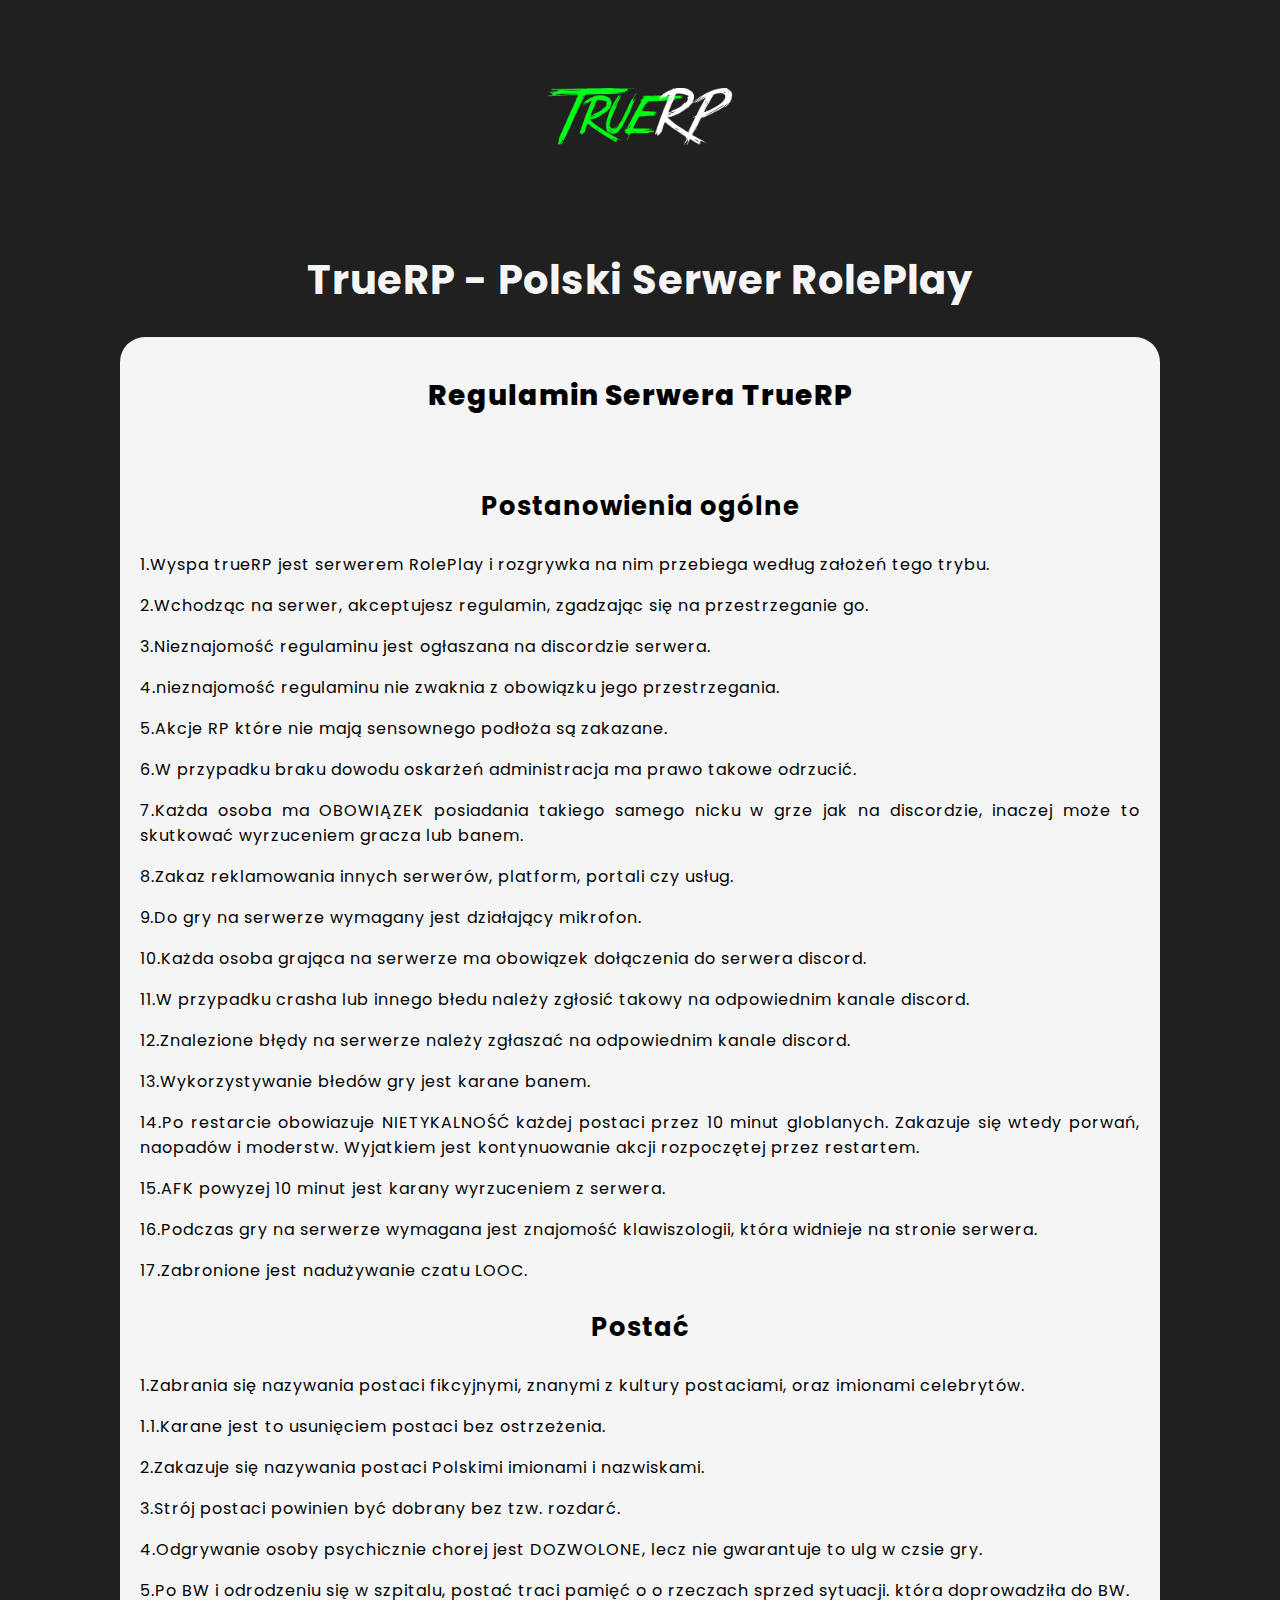
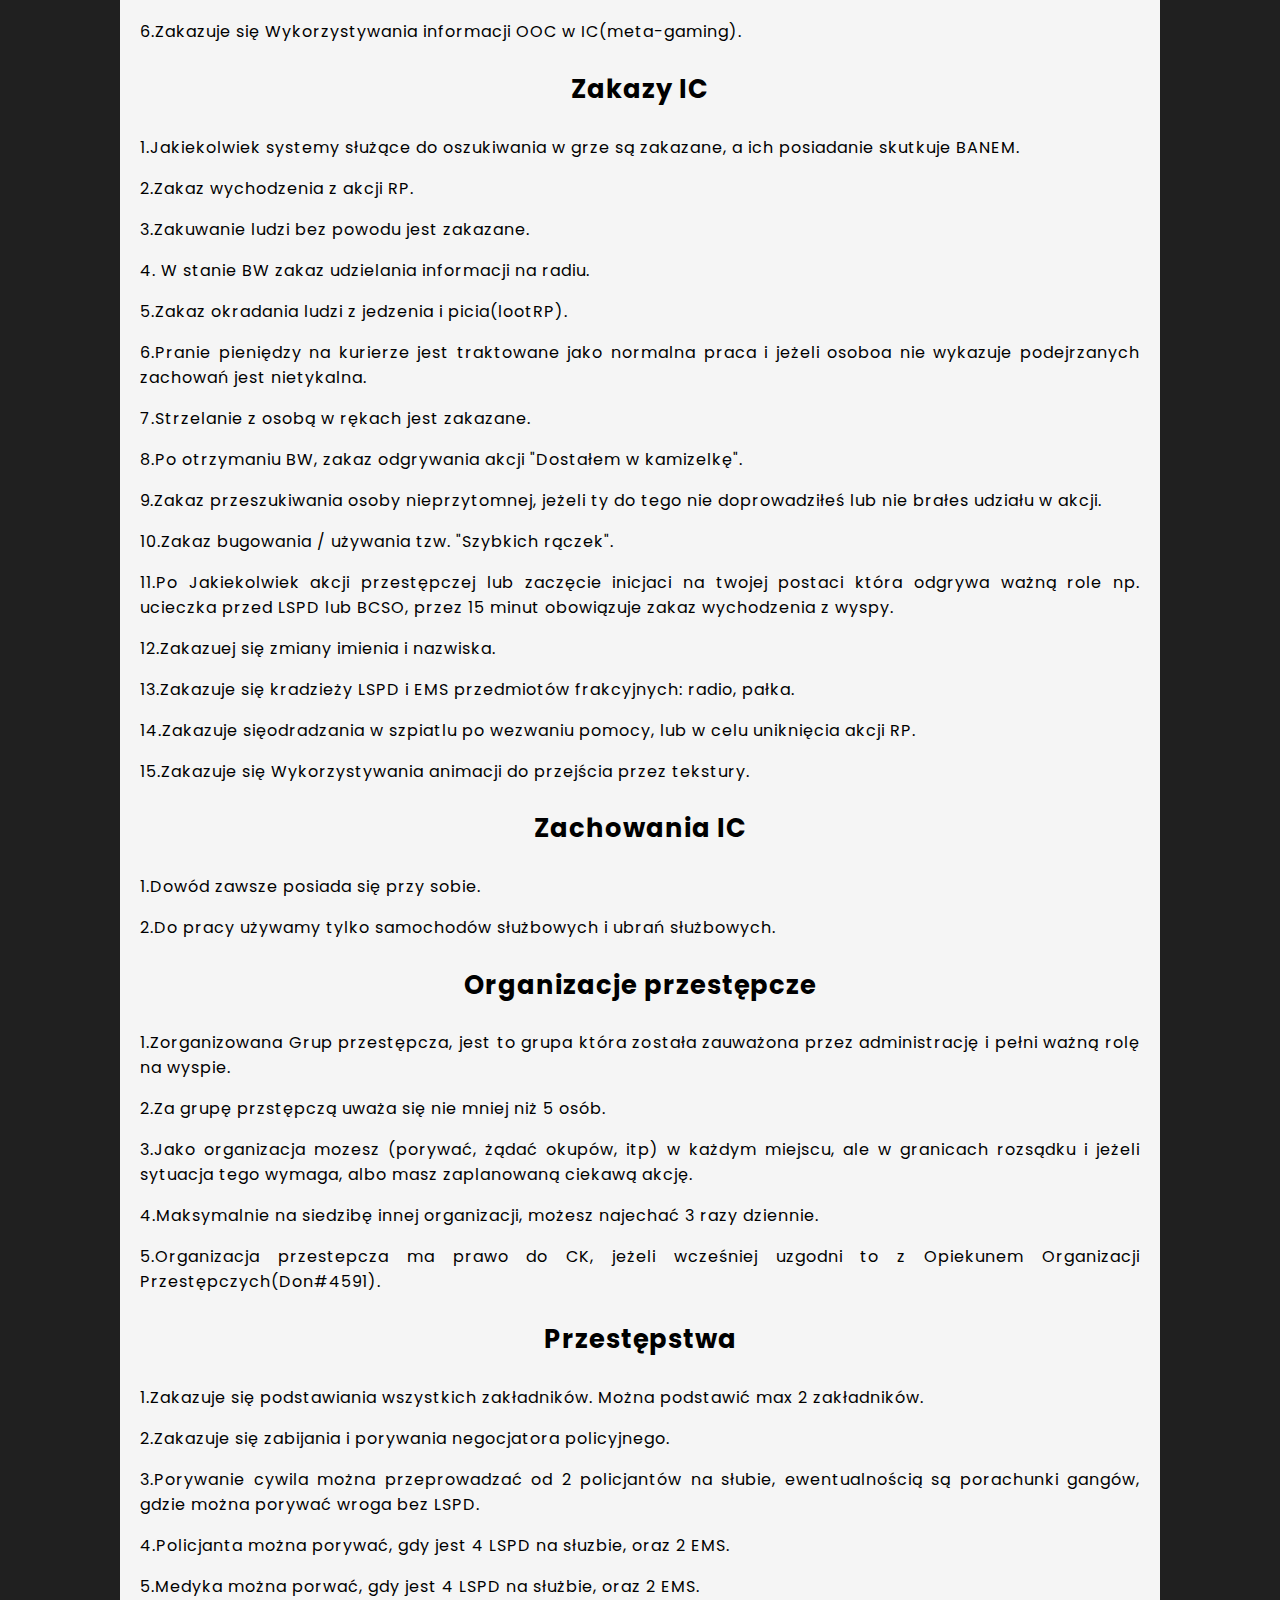
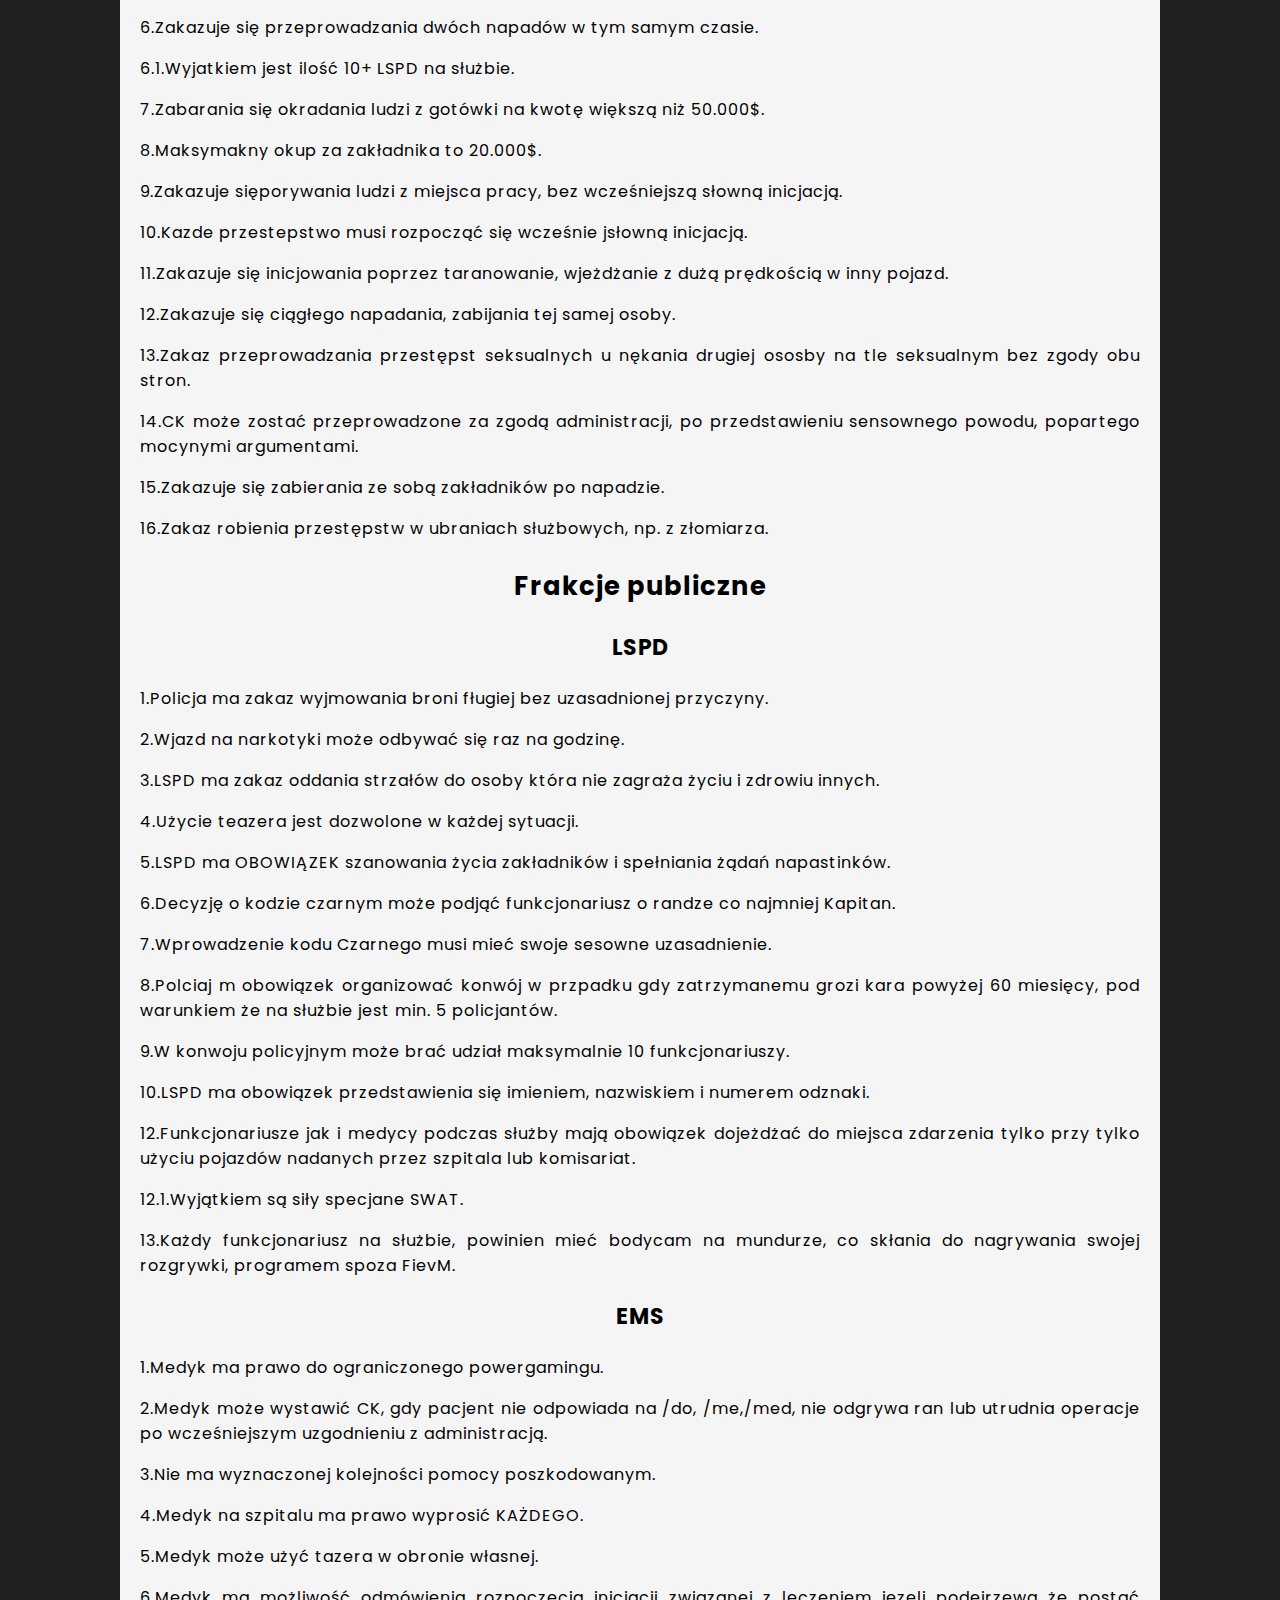
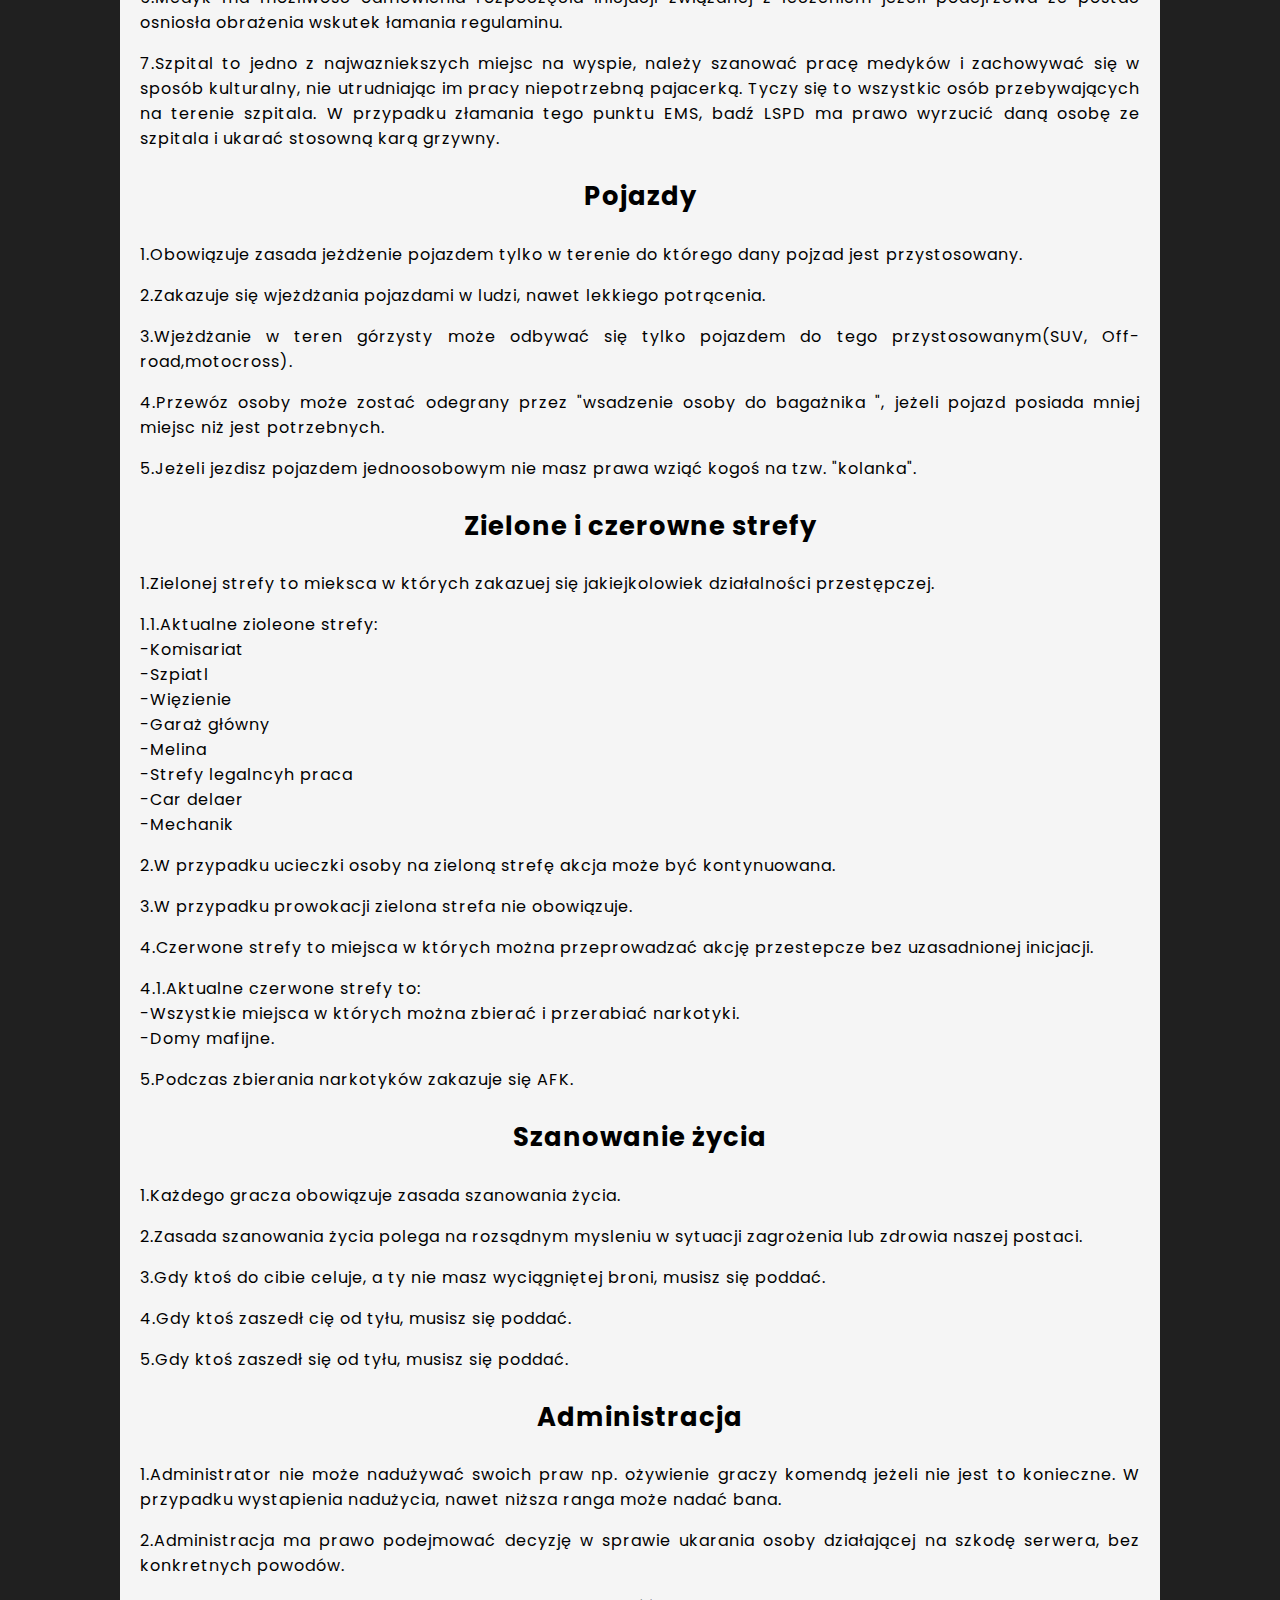
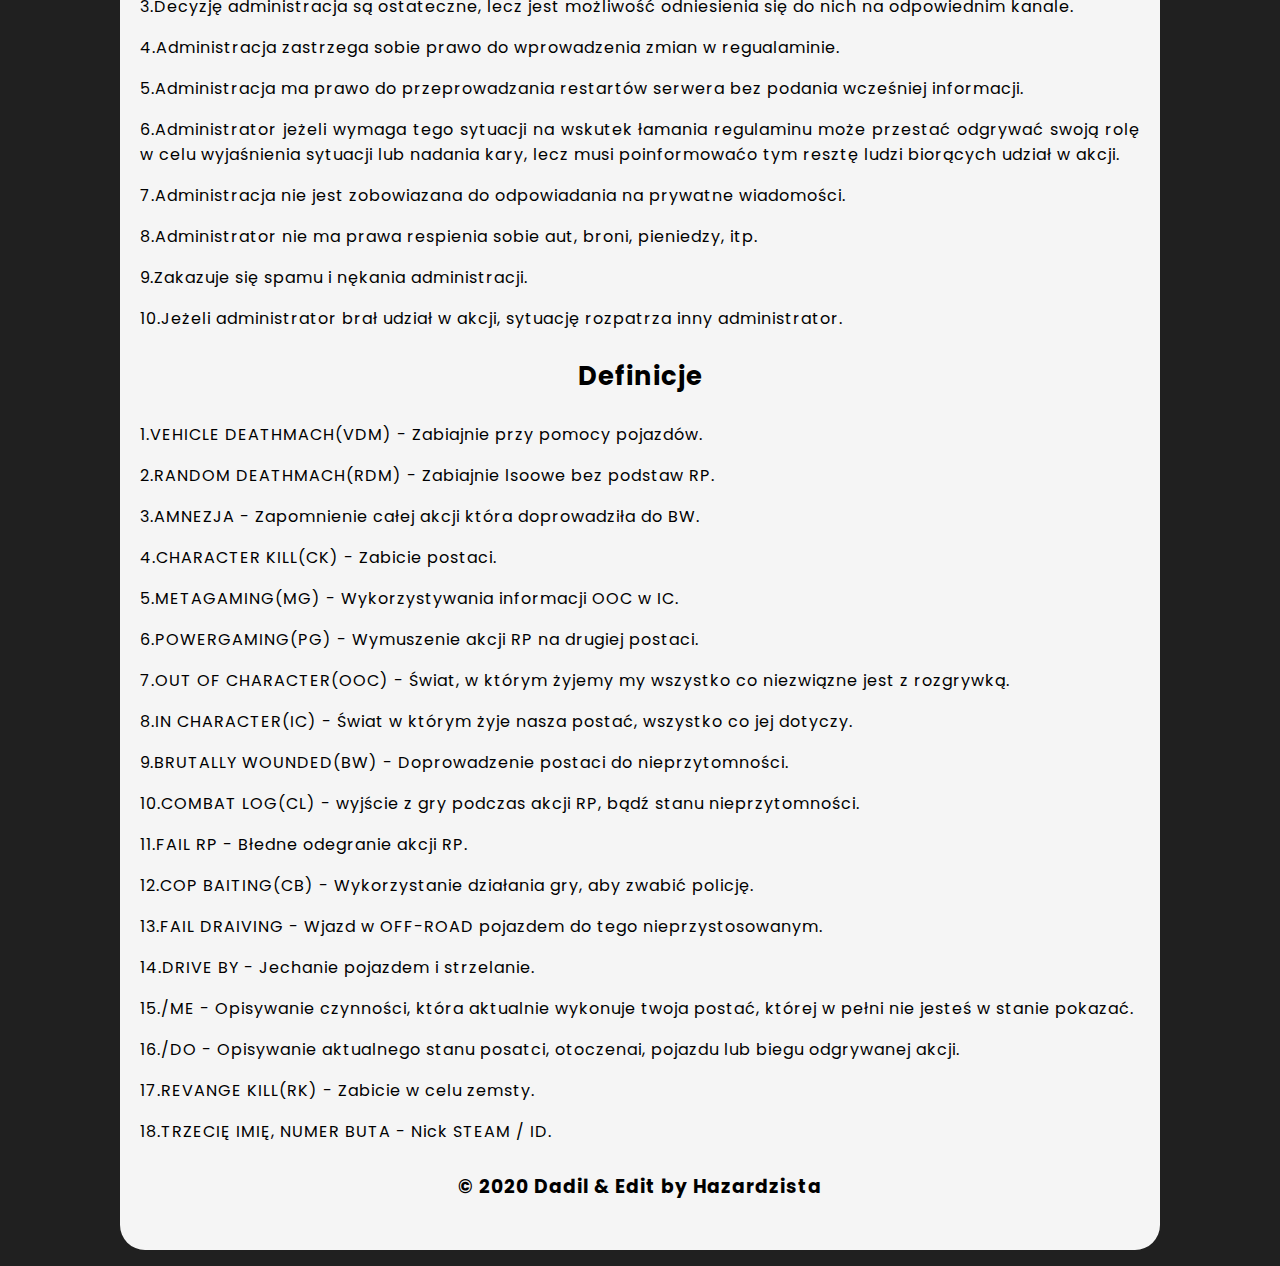
<file: regulamin.html>
<!DOCTYPE HTML>
<html lang="pl">
<head>
	<meta charset="utf-8" />
	<meta http-equiv="X-UA-Compatible" content="IE=edge,chrome=1" />
	
	<title>Regulamin TrueRP</title>
	
	<meta name="description" content="Opis w Google" />
    <meta name="keywords" content="słowa, kluczowe, wypisane, po, porzecinku" />
    <link rel="stylesheet" href="css/regulamin.css" type="text/css"/>
	<link href="https://fonts.googleapis.com/css?family=Poppins&display=swap" rel="stylesheet">
	
</head>

<body>
	<nav>

    <div class="logoblock">

        <a href="#"><div class="logo"><figure><img src="img/logo-true.png " alt="Logo TrueRP" width="200px" height="200px"/></figure></a>
      <figcaption><h1>TrueRP - Polski Serwer RolePlay</h1</figcaption>
        </div>

    </div>

    </nav>

    <main>
        <div class="container">
            <main>
                <header><h1 class="content">Regulamin Serwera TrueRP</h1><br/></header>
                <article>
                   <header class="article"><h3>Postanowienia ogólne</h3></header>
                   <p>1.Wyspa trueRP jest serwerem RolePlay i rozgrywka na nim przebiega według założeń tego trybu.</p>
                    <p>2.Wchodząc na serwer, akceptujesz regulamin, zgadzając się na przestrzeganie go.</p>
                    <p>3.Nieznajomość regulaminu jest ogłaszana na discordzie serwera.</p>
                        <p> 4.nieznajomość regulaminu nie zwaknia z obowiązku jego przestrzegania.</p>
                            <p> 5.Akcje RP które nie mają sensownego podłoża są zakazane.</p>
                                <p> 6.W przypadku braku dowodu oskarżeń administracja ma prawo takowe odrzucić.</p>
                                    <p>7.Każda osoba ma OBOWIĄZEK posiadania takiego samego nicku w grze jak na discordzie, inaczej może to skutkować wyrzuceniem gracza lub banem.</p>
                                        <p> 8.Zakaz reklamowania innych serwerów, platform, portali czy usług.</p>
                                            <p>9.Do gry na serwerze wymagany jest działający mikrofon.</p>
                                                <p> 10.Każda osoba grająca na serwerze ma obowiązek dołączenia do serwera discord.</p>
                                                    <p>11.W przypadku crasha lub innego błedu należy zgłosić takowy na odpowiednim kanale discord.</p>
                                                        <p>12.Znalezione błędy na serwerze należy zgłaszać na odpowiednim kanale discord.</p>
                                                            <p>13.Wykorzystywanie błedów gry jest karane banem.</p>
                                                                <p> 14.Po restarcie obowiazuje NIETYKALNOŚĆ każdej postaci przez 10 minut globlanych. Zakazuje się wtedy porwań, naopadów i moderstw. Wyjatkiem jest kontynuowanie akcji rozpoczętej przez restartem.</p>
                                                                    <p> 15.AFK powyzej 10 minut jest karany wyrzuceniem z serwera.</p>
                                                                        <p> 16.Podczas gry na serwerze wymagana jest znajomość klawiszologii, która widnieje na stronie serwera.</p>
                                                                            <p> 17.Zabronione jest nadużywanie czatu LOOC.</p>
                </article>

                <article>
                    <header class="article"><h3>Postać</h3></header>
                    <p >1.Zabrania się nazywania postaci fikcyjnymi, znanymi z kultury postaciami, oraz imionami celebrytów.</p>
                    <p>  1.1.Karane jest to usunięciem postaci bez ostrzeżenia.</p>
                        <p>  2.Zakazuje się nazywania postaci Polskimi imionami i nazwiskami.</p>
                    <p>  3.Strój postaci powinien być dobrany bez tzw. rozdarć.</p>
                    <p>  4.Odgrywanie osoby psychicznie chorej jest DOZWOLONE, lecz nie gwarantuje to ulg w czsie gry.</p>
                    <p>  5.Po BW i odrodzeniu się w szpitalu, postać traci pamięć o o rzeczach sprzed sytuacji. która doprowadziła do BW.</p>
                    <p> 6.Zakazuje się Wykorzystywania informacji OOC w IC(meta-gaming).</p>

                </article>

                <article>
                    <header class="article"><h3>Zakazy IC</h3></header>
                    <p> 1.Jakiekolwiek systemy służące do oszukiwania w grze są zakazane, a ich posiadanie skutkuje BANEM.</p>
                    <p>  2.Zakaz wychodzenia z akcji RP.</p>
                    <p>  3.Zakuwanie ludzi bez powodu jest zakazane.</p>
                    <p> 4. W stanie BW zakaz udzielania informacji na radiu.</p>
                    <p> 5.Zakaz okradania ludzi z jedzenia i picia(lootRP).</p>
                    <p>  6.Pranie pieniędzy na kurierze jest traktowane jako normalna praca i jeżeli osoboa nie wykazuje podejrzanych zachowań jest nietykalna.</p>
                    <p>  7.Strzelanie z osobą w rękach jest zakazane.</p>
                    <p>  8.Po otrzymaniu BW, zakaz odgrywania akcji "Dostałem w kamizelkę".</p>
                    <p>  9.Zakaz przeszukiwania osoby nieprzytomnej, jeżeli ty do tego nie doprowadziłeś lub nie brałes udziału w akcji.</p>
                    <p> 10.Zakaz bugowania / używania tzw. "Szybkich rączek".</p>
                    <p>  11.Po Jakiekolwiek akcji przestępczej lub zaczęcie inicjaci na twojej postaci która odgrywa ważną role np. ucieczka przed LSPD lub BCSO, przez 15 minut obowiązuje zakaz wychodzenia z wyspy.</p>
                    <p> 12.Zakazuej się zmiany imienia i nazwiska.</p>
                    <p>  13.Zakazuje się kradzieży LSPD i EMS przedmiotów frakcyjnych: radio, pałka.</p>
                    <p>  14.Zakazuje sięodradzania w szpiatlu po wezwaniu pomocy, lub w celu uniknięcia akcji RP.</p>
                    <p> 15.Zakazuje się Wykorzystywania animacji do przejścia przez tekstury.</p>
                </article>

                <article >
                    <header class="article"><h3>Zachowania IC</h3></header>
                    <p> 1.Dowód zawsze posiada się przy sobie.</p>
                    <p></p> 2.Do pracy używamy tylko samochodów służbowych i ubrań służbowych.</p>
                </article>

                <article>
                    <header class="article"><h3>Organizacje przestępcze</h3></header>
                    <p> 1.Zorganizowana Grup przestępcza, jest to grupa która została zauważona przez administrację i pełni ważną rolę na wyspie.</p>
                    <p> 2.Za grupę przstępczą uważa się  nie mniej niż 5 osób.</p>
                    <p> 3.Jako organizacja mozesz (porywać, żądać okupów, itp) w każdym miejscu, ale w granicach rozsądku i jeżeli sytuacja tego wymaga, albo masz zaplanowaną ciekawą akcję.</p>
                    <p> 4.Maksymalnie na siedzibę innej organizacji, możesz najechać 3 razy dziennie.</p>
                    <p> 5.Organizacja przestepcza ma prawo do CK, jeżeli wcześniej uzgodni to z Opiekunem Organizacji Przestępczych(Don#4591).</p>
                </article>

                <article>
                    <header class="article"><h3>Przestępstwa</h3></header>
                    <p> 1.Zakazuje się podstawiania wszystkich zakładników. Można podstawić max 2 zakładników.</p>
                    <p> 2.Zakazuje się zabijania i porywania negocjatora policyjnego.</p>
                    <p> 3.Porywanie cywila można przeprowadzać od 2 policjantów na słubie, ewentualnością są porachunki gangów, gdzie można porywać wroga bez LSPD.</p>
                    <p> 4.Policjanta można porywać, gdy jest 4 LSPD na słuzbie, oraz 2 EMS.</p>
                    <p> 5.Medyka można porwać, gdy jest 4 LSPD na służbie, oraz 2 EMS.</p>
                   <p>  6.Zakazuje się przeprowadzania dwóch napadów w tym samym czasie.</p>
                   <p> 6.1.Wyjatkiem jest ilość 10+ LSPD na służbie.</p>
                   <p> 7.Zabarania się okradania ludzi z gotówki na kwotę większą niż 50.000$.</p>
                   <p> 8.Maksymakny okup za zakładnika to 20.000$.</p>
                   <p>9.Zakazuje sięporywania ludzi z miejsca pracy, bez wcześniejszą słowną inicjacją.</p>
                   <p>10.Kazde przestepstwo musi rozpocząć się wcześnie jsłowną inicjacją.</p>
                   <p> 11.Zakazuje się inicjowania poprzez taranowanie, wjeżdżanie z dużą prędkością w inny pojazd.</p>
                   <p>12.Zakazuje się ciągłego napadania, zabijania tej samej osoby.</p>
                   <p> 13.Zakaz przeprowadzania przestępst seksualnych u nękania drugiej ososby na tle seksualnym bez zgody obu stron.</p>
                   <p> 14.CK może zostać przeprowadzone za zgodą administracji, po przedstawieniu sensownego powodu, popartego mocynymi argumentami.</p>
                   <p>  15.Zakazuje się zabierania ze sobą zakładników po napadzie.</p>
                   <p>16.Zakaz robienia przestępstw w ubraniach służbowych, np. z złomiarza.</p>
                </article>

                <article>
                    <header class="article"><h3>Frakcje publiczne</h3></header>
                    <h3 style="text-align: center;font-size: 22px;">LSPD</h3>
                    <p> 1.Policja ma zakaz wyjmowania broni fługiej bez uzasadnionej przyczyny.</p>
                    <p> 2.Wjazd na narkotyki może odbywać się raz na godzinę.</p>
                    <p>3.LSPD ma zakaz oddania strzałów do osoby która nie zagraża życiu i zdrowiu innych.</p>
                    <p> 4.Użycie teazera jest dozwolone w każdej sytuacji.</p>
                    <p>5.LSPD ma OBOWIĄZEK szanowania życia zakładników i spełniania żądań napastinków.</p>
                    <p>6.Decyzję o kodzie czarnym może podjąć funkcjonariusz o randze co najmniej Kapitan.</p>
                    <p>7.Wprowadzenie kodu Czarnego musi mieć swoje sesowne uzasadnienie.</p>
                    <p> 8.Polciaj m obowiązek organizować konwój w przpadku gdy zatrzymanemu grozi kara powyżej 60 miesięcy, pod warunkiem że na służbie jest min. 5 policjantów.</p>
                    <p> 9.W konwoju policyjnym może brać udział maksymalnie 10 funkcjonariuszy.</p>
                    <p>10.LSPD ma obowiązek przedstawienia się imieniem, nazwiskiem i numerem odznaki.</p>
                    <p>12.Funkcjonariusze jak i medycy podczas służby mają obowiązek dojeżdżać do miejsca zdarzenia tylko przy tylko użyciu pojazdów nadanych przez szpitala lub komisariat.</p>
                    <p> 12.1.Wyjątkiem są siły specjane SWAT.</p>
                    <p>13.Każdy funkcjonariusz na służbie, powinien mieć bodycam na mundurze, co skłania do nagrywania swojej rozgrywki, programem spoza FievM.</p>

                </article>

                <article>
                    <header><h3 style="text-align: center;font-size: 22px;">EMS</h3></header>
                    <p>1.Medyk ma prawo do ograniczonego powergamingu.</p>
                    <p>2.Medyk może wystawić CK, gdy pacjent nie odpowiada na /do, /me,/med, nie odgrywa ran lub utrudnia operacje po wcześniejszym uzgodnieniu z administracją.</p>
                    <p>3.Nie ma wyznaczonej kolejności pomocy poszkodowanym.</p>
                    <p>4.Medyk na szpitalu ma prawo wyprosić KAŻDEGO.</p>
                    <p>5.Medyk może użyć tazera w obronie własnej.</p>
                    <p>6.Medyk ma możliwość odmówienia rozpoczęcia inicjacji związanej z leczeniem jezeli podejrzewa że postać osniosła obrażenia wskutek łamania regulaminu.
                        <p>7.Szpital to jedno z najwazniekszych miejsc na wyspie, należy szanować pracę medyków i zachowywać się w sposób kulturalny, nie utrudniając im pracy niepotrzebną pajacerką. Tyczy się to wszystkic osób przebywających na terenie szpitala. W przypadku złamania tego punktu EMS, badź LSPD ma prawo wyrzucić daną osobę ze szpitala i ukarać stosowną karą grzywny.</p>
                </article>

                <article>
                    <header class="article"><h3>Pojazdy</h3></header>
                    <p>1.Obowiązuje zasada jeżdżenie pojazdem tylko w terenie do którego dany pojzad jest przystosowany.</p>
                    <p>2.Zakazuje się wjeżdżania pojazdami w ludzi, nawet lekkiego potrącenia.</p>
                    <p>3.Wjeżdżanie w teren górzysty może odbywać się tylko pojazdem do tego przystosowanym(SUV, Off-road,motocross).</p>
                    <p>4.Przewóz osoby może zostać odegrany przez "wsadzenie osoby do bagażnika ", jeżeli pojazd posiada mniej miejsc niż jest potrzebnych.</p>
                    <p>5.Jeżeli jezdisz pojazdem jednoosobowym nie masz prawa wziąć kogoś na tzw. "kolanka".</p>
                </article>

                <article>
                    <header class="article"><h3>Zielone i czerowne strefy</h3></header>
                    <p>1.Zielonej strefy to mieksca w których zakazuej się jakiejkolowiek działalności przestępczej.</p>
                    <p> 1.1.Aktualne zioleone strefy:
                    <br/>-Komisariat
                    <br/>-Szpiatl 
                    <br/>-Więzienie
                    <br/>-Garaż główny 
                    <br/>-Melina
                    <br/>-Strefy legalncyh praca
                    <br/>-Car delaer
                    <br/>-Mechanik</p>

                    <p>2.W przypadku ucieczki osoby na zieloną strefę akcja może być kontynuowana.</p>
                    <p> 3.W przypadku prowokacji zielona strefa nie obowiązuje.</p>
                    <p>4.Czerwone strefy to miejsca w których można przeprowadzać akcję przestepcze bez uzasadnionej inicjacji.</p>
                    <p>4.1.Aktualne czerwone strefy to:
                    <br/>-Wszystkie miejsca w których można zbierać i przerabiać narkotyki.
                    <br/>-Domy mafijne. </p>
                    <p>5.Podczas zbierania narkotyków zakazuje się AFK.</p>

                </article>

                <article>
                    <header class="article"><h3>Szanowanie życia</h3></header>
                    <p></p> 1.Każdego gracza obowiązuje zasada szanowania życia.</p>
                    <p>2.Zasada szanowania życia polega na rozsądnym mysleniu w sytuacji zagrożenia lub zdrowia naszej postaci.</p>
                    <p>3.Gdy ktoś do cibie celuje, a ty nie masz wyciągniętej broni, musisz się poddać.</p>
                    <p> 4.Gdy ktoś zaszedł cię od tyłu, musisz się poddać.</p>
                    <p>5.Gdy ktoś zaszedł się od tyłu, musisz się poddać.</p>
                </article>

                <article>
                    <header class="article"><h3>Administracja</h3></header>
                    <p>1.Administrator nie może nadużywać swoich praw np. ożywienie graczy komendą jeżeli nie jest to konieczne. W przypadku wystapienia nadużycia, nawet niższa ranga może nadać bana.</p>
                    <p>2.Administracja ma prawo podejmować decyzję w sprawie ukarania osoby działającej na szkodę serwera, bez konkretnych powodów.</p>
                    <p>3.Decyzję administracja są ostateczne, lecz jest możliwość odniesienia się do nich na odpowiednim kanale.</p>
                    <p>4.Administracja zastrzega sobie prawo do wprowadzenia zmian w regualaminie.</p>
                    <p>5.Administracja ma prawo do przeprowadzania restartów serwera bez podania wcześniej informacji.</p>
                    <p> 6.Administrator jeżeli wymaga tego sytuacji na wskutek łamania regulaminu może przestać odgrywać swoją rolę w celu wyjaśnienia sytuacji lub nadania kary, lecz musi poinformowaćo tym resztę ludzi biorących udział w akcji.</p>
                    <p>7.Administracja nie jest zobowiazana do odpowiadania na prywatne wiadomości.</p>
                    <p> 8.Administrator nie ma prawa respienia sobie aut, broni, pieniedzy, itp.</p>
                    <p> 9.Zakazuje się spamu i nękania administracji.</p>
                    <p> 10.Jeżeli administrator brał udział w akcji, sytuację rozpatrza inny administrator.</p>

                </article>

                <article>
                    <header class="article"><h3>Definicje</h3></header>
                    <p> 1.VEHICLE DEATHMACH(VDM) - Zabiajnie przy pomocy pojazdów.</p>
                    <p>2.RANDOM DEATHMACH(RDM) - Zabiajnie lsoowe bez podstaw RP.</p>
                    <p>3.AMNEZJA - Zapomnienie całej akcji która doprowadziła do BW.</p>
                    <p>4.CHARACTER KILL(CK) - Zabicie postaci.</p>
                    <p>5.METAGAMING(MG) - Wykorzystywania informacji OOC w IC.</p>
                    <p>6.POWERGAMING(PG) - Wymuszenie akcji RP na drugiej postaci.</p>
                    <p> 7.OUT OF CHARACTER(OOC) - Świat, w którym żyjemy my wszystko co niezwiązne jest z rozgrywką.</p>
                    <p>8.IN CHARACTER(IC) - Świat w którym żyje nasza postać, wszystko co jej dotyczy.</p>
                    <p>9.BRUTALLY WOUNDED(BW) - Doprowadzenie postaci do nieprzytomności.</p>
                    <p>10.COMBAT LOG(CL) - wyjście z gry podczas akcji RP, bądź stanu nieprzytomności.</p>
                    <p>11.FAIL RP - Błedne odegranie akcji RP.</p>
                    <p>12.COP BAITING(CB) - Wykorzystanie działania gry, aby zwabić policję.</p>
                    <p>13.FAIL DRAIVING - Wjazd w OFF-ROAD pojazdem do tego nieprzystosowanym.</p>
                    <p> 14.DRIVE BY - Jechanie pojazdem i strzelanie.</p>
                    <p>15./ME - Opisywanie czynności, która aktualnie wykonuje twoja postać, której w pełni nie jesteś w stanie pokazać.</p>
                    <p>16./DO - Opisywanie aktualnego stanu posatci, otoczenai, pojazdu lub biegu odgrywanej akcji.</p>
                    <p>17.REVANGE KILL(RK) - Zabicie w celu zemsty.
                    <p>18.TRZECIĘ IMIĘ, NUMER BUTA - Nick STEAM / ID.</p>
                    

                </article>

                <section> <h3 class="footer">&copy; 2020 Dadil & Edit by Hazardzista</h2></section>
            </main>
        </div>
    </main>
	
</body>
</html>


<p>   </p>
</file>
<file: css/regulamin.css>
body
{
width: 100%;
height: 100%;
background-color: #202020;
color: #F5F5F5;
margin: 0;
padding: 0;
font-family: 'Poppins', sans-serif;
letter-spacing: 1px;
}


.logoblock
{

}


.logo
{
text-align: center;
}

.logo:hover
img 
{
    width: 250px;
    height: 250px;
}

.logoblock figcaption
{
    font-size: 20px;
}

.container
{
    width: 1000px;
    background-color: #F5F5F5;
    color: black;
    border-radius: 25px;
    padding: 20px;
    text-align: justify;
    margin-left: auto;
    margin-right: auto;
}

h1.content
{
font-size: 28px;
font-weight: 800;
text-align: center;
}


header.article
{
    font-size: 22px;
    text-align: center;

}

article
{
    font-size: 16px;
    font-weight: 400;
    text-align: justify;
}

h3.footer
{
    text-align: center;
    padding: 10px;
}

p.article
{
    padding-left: 10px;
}
</file>
